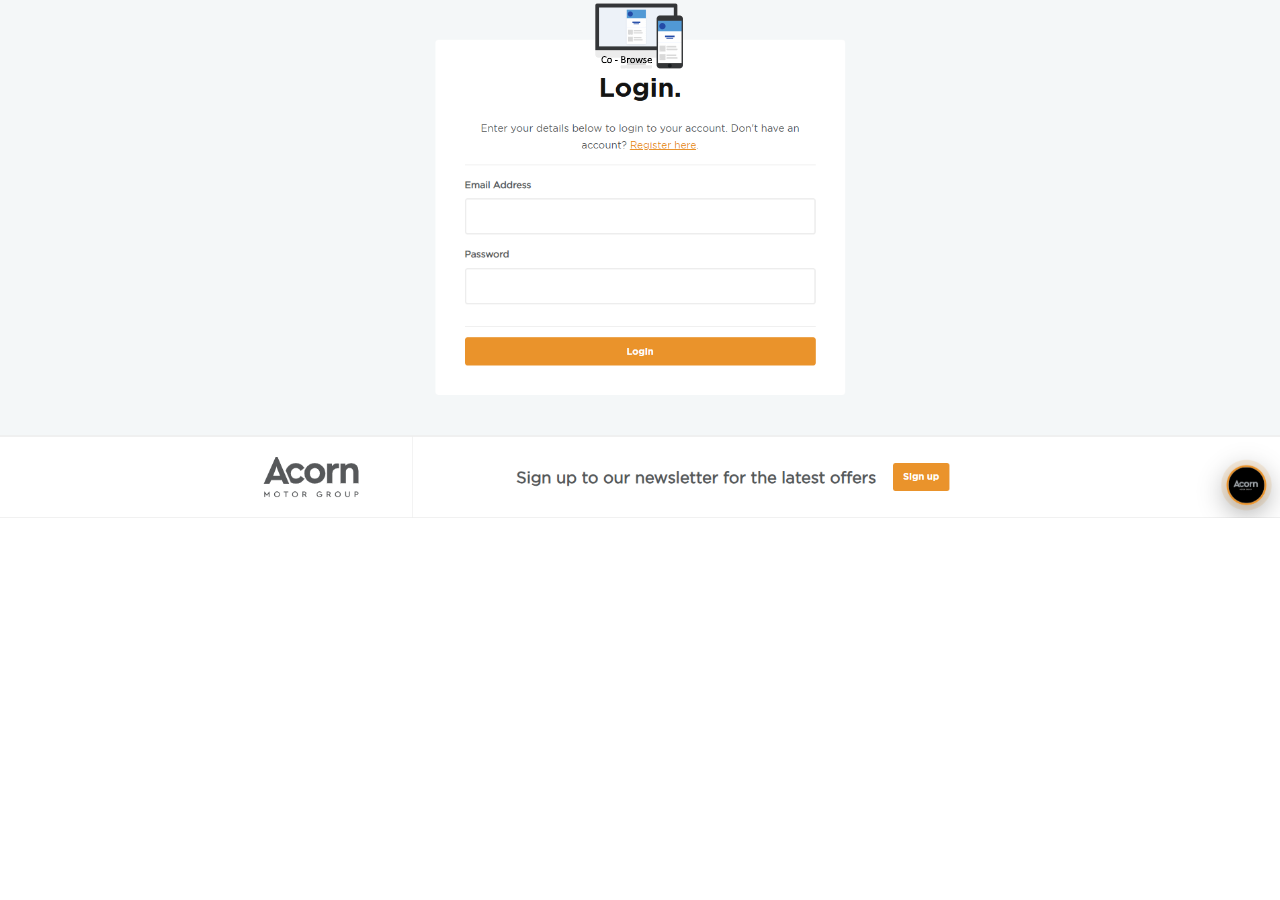
<file: co-browse/index.html>
<!DOCTYPE html>
<html>
<head>
    <title>Zest 4's Co Browse Demo</title>
    <style>
        body {
            background-color: #FFFFFF;
            text-align: center;
            color: white;
            margin: 0;
        }
        img {
            margin-top: 0;
            max-width: 100%;
            height: auto;
            display: block;
        }
        nav {
            position: fixed;
            top: 0;
            left: 0;
            width: 100%;
            z-index: 1000;
        }
        #navbar {
            list-style: none;
            margin: 0;
            padding: 0;
            position: relative;
            text-align: center;
        }
        #navbar .co-browse-item {
            display: inline-block;
        }
    </style>
</head>

<body>
    <nav>
      <ul id="navbar">
        <li class="co-browse-item"><a href="#" onclick="window.coBrowsingInstance && coBrowsingInstance.showPopup();return false;"><img src="co-browse - transparent.gif" alt="Co-browse"></a></li>
      </ul>
    </nav>

    <img src="pic4.PNG" alt="Displayed Image">

<script>
window.CoBrowsingCustomStrings = {
  "popup-title": "Acorn Motor Group's Co-browsing",
  "popup-close": "X",
  "popup-start-information": "Please Click Start to initialize the Co-browsing session and pass the session ID below to the Agent.",
  "popup-sync-information": "You may have open another page that is currently being synchronized. Click Synchronize to synchronize this page instead.",
  "popup-session-id-label": "Session ID: ",
  "popup-start-button": "Start",
  "popup-stop-button": "Stop",
  "popup-sync-button": "Synchronize",
  "popup-status-label": "Status: ",

  "status-connecting": "Connecting...",
  "status-ready": "Connected",
  "status-connected": "Connected",
  "status-replica-disconnected": "Waiting for agent to connect.",
  "status-disconnected": "Disconnected",
  "status-sync-required": "Synchronization required",
  "status-invalid-license": "Invalid license",
  "status-limited-license": "All agents are busy, please try again later",
  "status-invalid-domain-for-license": "Invalid domain for license",
  "status-disabled-license": "Disabled license"
};
</script>
	
<script>

(function(e,i,g,h,t,c,o,b,r,w){r=i.createElement(g);r.setAttribute(h,c);

o&&Object.keys(o).map(function(k){r.setAttribute(k,o[k])});

r.async=1;r.src='https://'+t+'/license'+c+'/dist/primary-bundle.js';

w=i.getElementsByTagName(g)[0];w.parentNode.insertBefore(r,w);

})(window,document,'script','data-8x8-co-browsing','cb.8x8.com','67ec4a6512eb3d004d7ac8fd',{

'data-8x8-co-browsing-multi-domain': true,

'data-8x8-co-browsing-mode':'<Co-browse-mode>'

});
	
</script>

    
</body>
</html>
</file>
